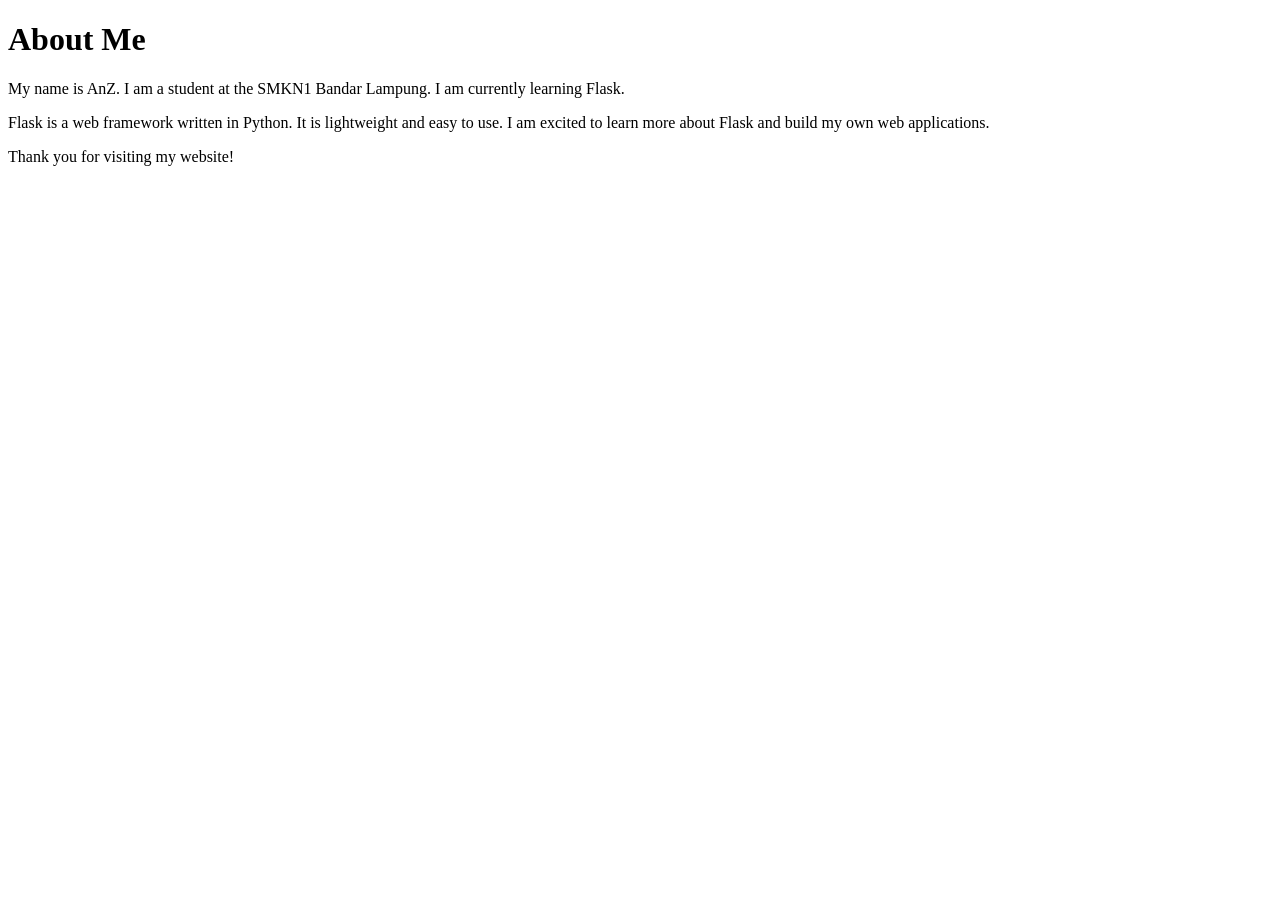
<file: templates/about.html>
<!DOCTYPE html>
<html lang="en">
<head>
    <meta charset="UTF-8">
    <meta name="viewport" content="width=device-width, initial-scale=1.0">
    <title>About Me</title>
</head>
<body>
    <h1 >About Me</h1>
    <p>My name is AnZ. I am a student at the SMKN1 Bandar Lampung. I am currently learning Flask.</p>
    <p>Flask is a web framework written in Python. It is lightweight and easy to use. I am excited to learn more about Flask and build my own web applications.</p>
    <p>Thank you for visiting my website!</p>
</body>
</html>
</file>
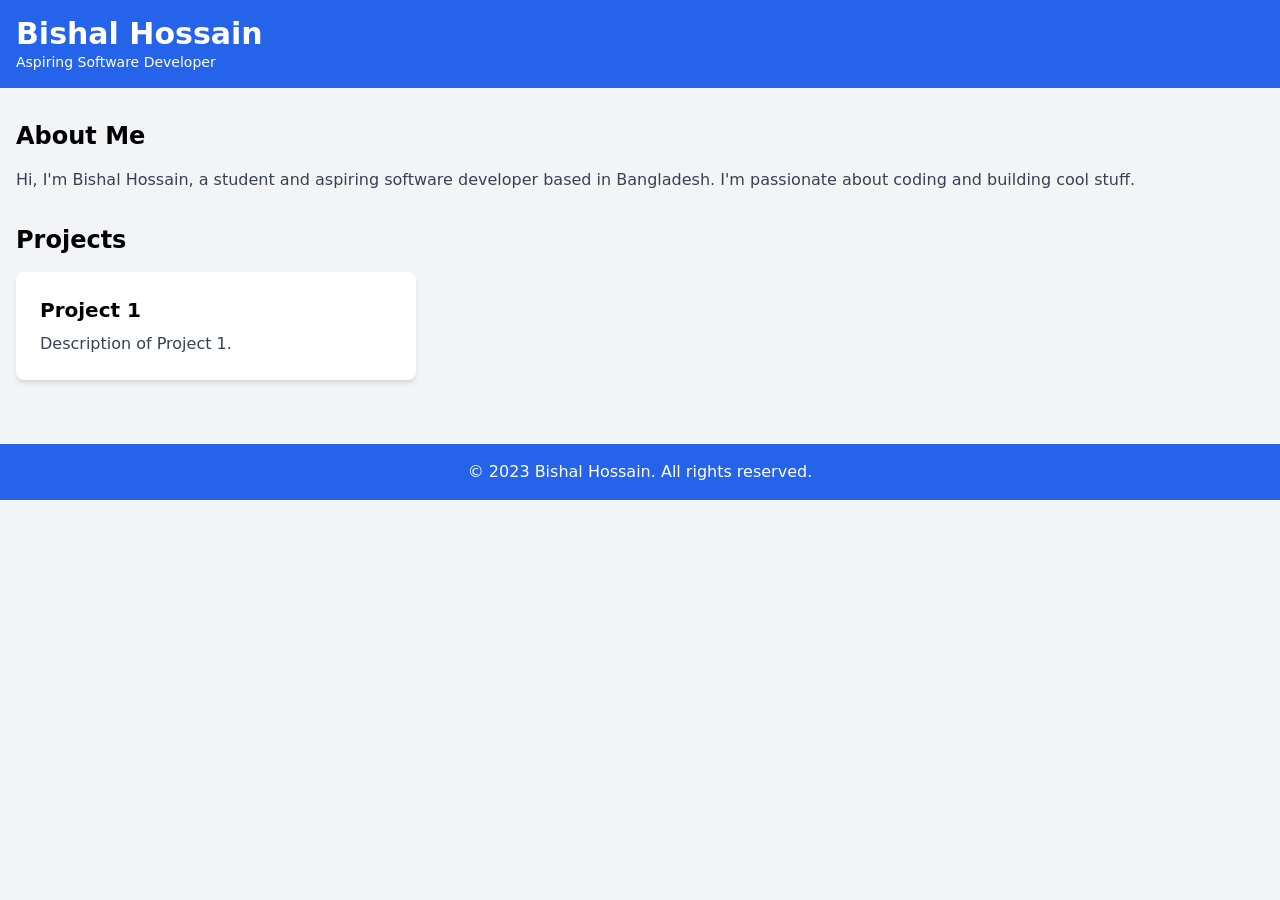
<file: templates/selamat.html>
<!DOCTYPE html>
<html lang="en">
<head>
  <meta charset="UTF-8">
  <meta name="viewport" content="width=device-width, initial-scale=1.0">
  <title>Your Website Title</title>
  <link href="/static/css/main.css" rel="stylesheet">
</head>
<body class="bg-gray-100 font-sans">

  <!-- Header Section -->
  <header class="bg-blue-600 text-white py-4">
    <div class="container mx-auto px-4">
      <h1 class="text-3xl font-bold">Bishal Hossain</h1>
      <p class="text-sm">Aspiring Software Developer</p>
    </div>
  </header>

  <!-- Main Content Section -->
  <main class="container mx-auto px-4 py-8">
    <section class="mb-8">
      <h2 class="text-2xl font-bold mb-4">About Me</h2>
      <p class="text-gray-700">Hi, I'm Bishal Hossain, a student and aspiring software developer based in Bangladesh. I'm passionate about coding and building cool stuff.</p>
    </section>

    <section class="mb-8">
      <h2 class="text-2xl font-bold mb-4">Projects</h2>
      <div class="grid grid-cols-1 md:grid-cols-2 lg:grid-cols-3 gap-6">
        <!-- Project Card -->
        <div class="bg-white p-6 rounded-lg shadow-md">
          <h3 class="text-xl font-bold mb-2">Project 1</h3>
          <p class="text-gray-700">Description of Project 1.</p>
        </div>
        <!-- Add more project cards here -->
      </div>
    </section>
  </main>

  <!-- Footer Section -->
  <footer class="bg-blue-600 text-white py-4 text-center">
    <p>&copy; 2023 Bishal Hossain. All rights reserved.</p>
  </footer>

</body>
</html>
</file>
<file: static/css/main.css>
@import url('https://fonts.googleapis.com/css2?family=Winky+Sans:ital,wght@0,300..900;1,300..900&display=swap');

*, ::before, ::after{
  --tw-border-spacing-x: 0;
  --tw-border-spacing-y: 0;
  --tw-translate-x: 0;
  --tw-translate-y: 0;
  --tw-rotate: 0;
  --tw-skew-x: 0;
  --tw-skew-y: 0;
  --tw-scale-x: 1;
  --tw-scale-y: 1;
  --tw-pan-x:  ;
  --tw-pan-y:  ;
  --tw-pinch-zoom:  ;
  --tw-scroll-snap-strictness: proximity;
  --tw-gradient-from-position:  ;
  --tw-gradient-via-position:  ;
  --tw-gradient-to-position:  ;
  --tw-ordinal:  ;
  --tw-slashed-zero:  ;
  --tw-numeric-figure:  ;
  --tw-numeric-spacing:  ;
  --tw-numeric-fraction:  ;
  --tw-ring-inset:  ;
  --tw-ring-offset-width: 0px;
  --tw-ring-offset-color: #fff;
  --tw-ring-color: rgb(59 130 246 / 0.5);
  --tw-ring-offset-shadow: 0 0 #0000;
  --tw-ring-shadow: 0 0 #0000;
  --tw-shadow: 0 0 #0000;
  --tw-shadow-colored: 0 0 #0000;
  --tw-blur:  ;
  --tw-brightness:  ;
  --tw-contrast:  ;
  --tw-grayscale:  ;
  --tw-hue-rotate:  ;
  --tw-invert:  ;
  --tw-saturate:  ;
  --tw-sepia:  ;
  --tw-drop-shadow:  ;
  --tw-backdrop-blur:  ;
  --tw-backdrop-brightness:  ;
  --tw-backdrop-contrast:  ;
  --tw-backdrop-grayscale:  ;
  --tw-backdrop-hue-rotate:  ;
  --tw-backdrop-invert:  ;
  --tw-backdrop-opacity:  ;
  --tw-backdrop-saturate:  ;
  --tw-backdrop-sepia:  ;
  --tw-contain-size:  ;
  --tw-contain-layout:  ;
  --tw-contain-paint:  ;
  --tw-contain-style:  ;
}

::backdrop{
  --tw-border-spacing-x: 0;
  --tw-border-spacing-y: 0;
  --tw-translate-x: 0;
  --tw-translate-y: 0;
  --tw-rotate: 0;
  --tw-skew-x: 0;
  --tw-skew-y: 0;
  --tw-scale-x: 1;
  --tw-scale-y: 1;
  --tw-pan-x:  ;
  --tw-pan-y:  ;
  --tw-pinch-zoom:  ;
  --tw-scroll-snap-strictness: proximity;
  --tw-gradient-from-position:  ;
  --tw-gradient-via-position:  ;
  --tw-gradient-to-position:  ;
  --tw-ordinal:  ;
  --tw-slashed-zero:  ;
  --tw-numeric-figure:  ;
  --tw-numeric-spacing:  ;
  --tw-numeric-fraction:  ;
  --tw-ring-inset:  ;
  --tw-ring-offset-width: 0px;
  --tw-ring-offset-color: #fff;
  --tw-ring-color: rgb(59 130 246 / 0.5);
  --tw-ring-offset-shadow: 0 0 #0000;
  --tw-ring-shadow: 0 0 #0000;
  --tw-shadow: 0 0 #0000;
  --tw-shadow-colored: 0 0 #0000;
  --tw-blur:  ;
  --tw-brightness:  ;
  --tw-contrast:  ;
  --tw-grayscale:  ;
  --tw-hue-rotate:  ;
  --tw-invert:  ;
  --tw-saturate:  ;
  --tw-sepia:  ;
  --tw-drop-shadow:  ;
  --tw-backdrop-blur:  ;
  --tw-backdrop-brightness:  ;
  --tw-backdrop-contrast:  ;
  --tw-backdrop-grayscale:  ;
  --tw-backdrop-hue-rotate:  ;
  --tw-backdrop-invert:  ;
  --tw-backdrop-opacity:  ;
  --tw-backdrop-saturate:  ;
  --tw-backdrop-sepia:  ;
  --tw-contain-size:  ;
  --tw-contain-layout:  ;
  --tw-contain-paint:  ;
  --tw-contain-style:  ;
}

/*
! tailwindcss v3.4.17 | MIT License | https://tailwindcss.com
*/

/*
1. Prevent padding and border from affecting element width. (https://github.com/mozdevs/cssremedy/issues/4)
2. Allow adding a border to an element by just adding a border-width. (https://github.com/tailwindcss/tailwindcss/pull/116)
*/

*,
::before,
::after {
  box-sizing: border-box;
  /* 1 */
  border-width: 0;
  /* 2 */
  border-style: solid;
  /* 2 */
  border-color: #e5e7eb;
  /* 2 */
}

::before,
::after {
  --tw-content: '';
}

/*
1. Use a consistent sensible line-height in all browsers.
2. Prevent adjustments of font size after orientation changes in iOS.
3. Use a more readable tab size.
4. Use the user's configured `sans` font-family by default.
5. Use the user's configured `sans` font-feature-settings by default.
6. Use the user's configured `sans` font-variation-settings by default.
7. Disable tap highlights on iOS
*/

html,
:host {
  line-height: 1.5;
  /* 1 */
  -webkit-text-size-adjust: 100%;
  /* 2 */
  -moz-tab-size: 4;
  /* 3 */
  -o-tab-size: 4;
     tab-size: 4;
  /* 3 */
  font-family: ui-sans-serif, system-ui, sans-serif, "Apple Color Emoji", "Segoe UI Emoji", "Segoe UI Symbol", "Noto Color Emoji";
  /* 4 */
  font-feature-settings: normal;
  /* 5 */
  font-variation-settings: normal;
  /* 6 */
  -webkit-tap-highlight-color: transparent;
  /* 7 */
}

/*
1. Remove the margin in all browsers.
2. Inherit line-height from `html` so users can set them as a class directly on the `html` element.
*/

body {
  margin: 0;
  /* 1 */
  line-height: inherit;
  /* 2 */
}

/*
1. Add the correct height in Firefox.
2. Correct the inheritance of border color in Firefox. (https://bugzilla.mozilla.org/show_bug.cgi?id=190655)
3. Ensure horizontal rules are visible by default.
*/

hr {
  height: 0;
  /* 1 */
  color: inherit;
  /* 2 */
  border-top-width: 1px;
  /* 3 */
}

/*
Add the correct text decoration in Chrome, Edge, and Safari.
*/

abbr:where([title]) {
  -webkit-text-decoration: underline dotted;
          text-decoration: underline dotted;
}

/*
Remove the default font size and weight for headings.
*/

h1,
h2,
h3,
h4,
h5,
h6 {
  font-size: inherit;
  font-weight: inherit;
}

/*
Reset links to optimize for opt-in styling instead of opt-out.
*/

a {
  color: inherit;
  text-decoration: inherit;
}

/*
Add the correct font weight in Edge and Safari.
*/

b,
strong {
  font-weight: bolder;
}

/*
1. Use the user's configured `mono` font-family by default.
2. Use the user's configured `mono` font-feature-settings by default.
3. Use the user's configured `mono` font-variation-settings by default.
4. Correct the odd `em` font sizing in all browsers.
*/

code,
kbd,
samp,
pre {
  font-family: ui-monospace, SFMono-Regular, Menlo, Monaco, Consolas, "Liberation Mono", "Courier New", monospace;
  /* 1 */
  font-feature-settings: normal;
  /* 2 */
  font-variation-settings: normal;
  /* 3 */
  font-size: 1em;
  /* 4 */
}

/*
Add the correct font size in all browsers.
*/

small {
  font-size: 80%;
}

/*
Prevent `sub` and `sup` elements from affecting the line height in all browsers.
*/

sub,
sup {
  font-size: 75%;
  line-height: 0;
  position: relative;
  vertical-align: baseline;
}

sub {
  bottom: -0.25em;
}

sup {
  top: -0.5em;
}

/*
1. Remove text indentation from table contents in Chrome and Safari. (https://bugs.chromium.org/p/chromium/issues/detail?id=999088, https://bugs.webkit.org/show_bug.cgi?id=201297)
2. Correct table border color inheritance in all Chrome and Safari. (https://bugs.chromium.org/p/chromium/issues/detail?id=935729, https://bugs.webkit.org/show_bug.cgi?id=195016)
3. Remove gaps between table borders by default.
*/

table {
  text-indent: 0;
  /* 1 */
  border-color: inherit;
  /* 2 */
  border-collapse: collapse;
  /* 3 */
}

/*
1. Change the font styles in all browsers.
2. Remove the margin in Firefox and Safari.
3. Remove default padding in all browsers.
*/

button,
input,
optgroup,
select,
textarea {
  font-family: inherit;
  /* 1 */
  font-feature-settings: inherit;
  /* 1 */
  font-variation-settings: inherit;
  /* 1 */
  font-size: 100%;
  /* 1 */
  font-weight: inherit;
  /* 1 */
  line-height: inherit;
  /* 1 */
  letter-spacing: inherit;
  /* 1 */
  color: inherit;
  /* 1 */
  margin: 0;
  /* 2 */
  padding: 0;
  /* 3 */
}

/*
Remove the inheritance of text transform in Edge and Firefox.
*/

button,
select {
  text-transform: none;
}

/*
1. Correct the inability to style clickable types in iOS and Safari.
2. Remove default button styles.
*/

button,
input:where([type='button']),
input:where([type='reset']),
input:where([type='submit']) {
  -webkit-appearance: button;
  /* 1 */
  background-color: transparent;
  /* 2 */
  background-image: none;
  /* 2 */
}

/*
Use the modern Firefox focus style for all focusable elements.
*/

:-moz-focusring {
  outline: auto;
}

/*
Remove the additional `:invalid` styles in Firefox. (https://github.com/mozilla/gecko-dev/blob/2f9eacd9d3d995c937b4251a5557d95d494c9be1/layout/style/res/forms.css#L728-L737)
*/

:-moz-ui-invalid {
  box-shadow: none;
}

/*
Add the correct vertical alignment in Chrome and Firefox.
*/

progress {
  vertical-align: baseline;
}

/*
Correct the cursor style of increment and decrement buttons in Safari.
*/

::-webkit-inner-spin-button,
::-webkit-outer-spin-button {
  height: auto;
}

/*
1. Correct the odd appearance in Chrome and Safari.
2. Correct the outline style in Safari.
*/

[type='search'] {
  -webkit-appearance: textfield;
  /* 1 */
  outline-offset: -2px;
  /* 2 */
}

/*
Remove the inner padding in Chrome and Safari on macOS.
*/

::-webkit-search-decoration {
  -webkit-appearance: none;
}

/*
1. Correct the inability to style clickable types in iOS and Safari.
2. Change font properties to `inherit` in Safari.
*/

::-webkit-file-upload-button {
  -webkit-appearance: button;
  /* 1 */
  font: inherit;
  /* 2 */
}

/*
Add the correct display in Chrome and Safari.
*/

summary {
  display: list-item;
}

/*
Removes the default spacing and border for appropriate elements.
*/

blockquote,
dl,
dd,
h1,
h2,
h3,
h4,
h5,
h6,
hr,
figure,
p,
pre {
  margin: 0;
}

fieldset {
  margin: 0;
  padding: 0;
}

legend {
  padding: 0;
}

ol,
ul,
menu {
  list-style: none;
  margin: 0;
  padding: 0;
}

/*
Reset default styling for dialogs.
*/

dialog {
  padding: 0;
}

/*
Prevent resizing textareas horizontally by default.
*/

textarea {
  resize: vertical;
}

/*
1. Reset the default placeholder opacity in Firefox. (https://github.com/tailwindlabs/tailwindcss/issues/3300)
2. Set the default placeholder color to the user's configured gray 400 color.
*/

input::-moz-placeholder, textarea::-moz-placeholder {
  opacity: 1;
  /* 1 */
  color: #9ca3af;
  /* 2 */
}

input::placeholder,
textarea::placeholder {
  opacity: 1;
  /* 1 */
  color: #9ca3af;
  /* 2 */
}

/*
Set the default cursor for buttons.
*/

button,
[role="button"] {
  cursor: pointer;
}

/*
Make sure disabled buttons don't get the pointer cursor.
*/

:disabled {
  cursor: default;
}

/*
1. Make replaced elements `display: block` by default. (https://github.com/mozdevs/cssremedy/issues/14)
2. Add `vertical-align: middle` to align replaced elements more sensibly by default. (https://github.com/jensimmons/cssremedy/issues/14#issuecomment-634934210)
   This can trigger a poorly considered lint error in some tools but is included by design.
*/

img,
svg,
video,
canvas,
audio,
iframe,
embed,
object {
  display: block;
  /* 1 */
  vertical-align: middle;
  /* 2 */
}

/*
Constrain images and videos to the parent width and preserve their intrinsic aspect ratio. (https://github.com/mozdevs/cssremedy/issues/14)
*/

img,
video {
  max-width: 100%;
  height: auto;
}

/* Make elements with the HTML hidden attribute stay hidden by default */

[hidden]:where(:not([hidden="until-found"])) {
  display: none;
}

.container{
  width: 100%;
}

@media (min-width: 640px){
  .container{
    max-width: 640px;
  }
}

@media (min-width: 768px){
  .container{
    max-width: 768px;
  }
}

@media (min-width: 1024px){
  .container{
    max-width: 1024px;
  }
}

@media (min-width: 1280px){
  .container{
    max-width: 1280px;
  }
}

@media (min-width: 1536px){
  .container{
    max-width: 1536px;
  }
}

.birthday-card{
  transform: translate(var(--tw-translate-x), var(--tw-translate-y)) rotate(var(--tw-rotate)) skewX(var(--tw-skew-x)) skewY(var(--tw-skew-y)) scaleX(var(--tw-scale-x)) scaleY(var(--tw-scale-y));
  overflow: hidden;
  border-radius: 1.5rem;
  background-image: linear-gradient(to bottom right, var(--tw-gradient-stops));
  --tw-gradient-from: #fce7f3 var(--tw-gradient-from-position);
  --tw-gradient-to: rgb(252 231 243 / 0) var(--tw-gradient-to-position);
  --tw-gradient-stops: var(--tw-gradient-from), var(--tw-gradient-to);
  --tw-gradient-to: #f3e8ff var(--tw-gradient-to-position);
  --tw-shadow: 0 25px 50px -12px rgb(0 0 0 / 0.25);
  --tw-shadow-colored: 0 25px 50px -12px var(--tw-shadow-color);
  box-shadow: var(--tw-ring-offset-shadow, 0 0 #0000), var(--tw-ring-shadow, 0 0 #0000), var(--tw-shadow);
  transition-property: all;
  transition-timing-function: cubic-bezier(0.4, 0, 0.2, 1);
  transition-duration: 150ms;
}

.birthday-card:hover{
  --tw-scale-x: 1.05;
  --tw-scale-y: 1.05;
  transform: translate(var(--tw-translate-x), var(--tw-translate-y)) rotate(var(--tw-rotate)) skewX(var(--tw-skew-x)) skewY(var(--tw-skew-y)) scaleX(var(--tw-scale-x)) scaleY(var(--tw-scale-y));
}

.btn-primary{
  transform: translate(var(--tw-translate-x), var(--tw-translate-y)) rotate(var(--tw-rotate)) skewX(var(--tw-skew-x)) skewY(var(--tw-skew-y)) scaleX(var(--tw-scale-x)) scaleY(var(--tw-scale-y));
  border-radius: 9999px;
  background-image: linear-gradient(to right, var(--tw-gradient-stops));
  --tw-gradient-from: #ec4899 var(--tw-gradient-from-position);
  --tw-gradient-to: rgb(236 72 153 / 0) var(--tw-gradient-to-position);
  --tw-gradient-stops: var(--tw-gradient-from), var(--tw-gradient-to);
  --tw-gradient-to: #9333ea var(--tw-gradient-to-position);
  padding-top: 0.75rem;
  padding-bottom: 0.75rem;
  padding-left: 2rem;
  padding-right: 2rem;
  font-weight: 700;
  --tw-text-opacity: 1;
  color: rgb(255 255 255 / var(--tw-text-opacity, 1));
  --tw-shadow: 0 10px 15px -3px rgb(0 0 0 / 0.1), 0 4px 6px -4px rgb(0 0 0 / 0.1);
  --tw-shadow-colored: 0 10px 15px -3px var(--tw-shadow-color), 0 4px 6px -4px var(--tw-shadow-color);
  box-shadow: var(--tw-ring-offset-shadow, 0 0 #0000), var(--tw-ring-shadow, 0 0 #0000), var(--tw-shadow);
  transition-property: all;
  transition-timing-function: cubic-bezier(0.4, 0, 0.2, 1);
  transition-duration: 150ms;
}

.btn-primary:hover{
  --tw-scale-x: 1.05;
  --tw-scale-y: 1.05;
  transform: translate(var(--tw-translate-x), var(--tw-translate-y)) rotate(var(--tw-rotate)) skewX(var(--tw-skew-x)) skewY(var(--tw-skew-y)) scaleX(var(--tw-scale-x)) scaleY(var(--tw-scale-y));
  --tw-shadow: 0 20px 25px -5px rgb(0 0 0 / 0.1), 0 8px 10px -6px rgb(0 0 0 / 0.1);
  --tw-shadow-colored: 0 20px 25px -5px var(--tw-shadow-color), 0 8px 10px -6px var(--tw-shadow-color);
  box-shadow: var(--tw-ring-offset-shadow, 0 0 #0000), var(--tw-ring-shadow, 0 0 #0000), var(--tw-shadow);
}

.static{
  position: static;
}

.absolute{
  position: absolute;
}

.relative{
  position: relative;
}

.inset-0{
  inset: 0px;
}

.z-10{
  z-index: 10;
}

.mx-2{
  margin-left: 0.5rem;
  margin-right: 0.5rem;
}

.mx-auto{
  margin-left: auto;
  margin-right: auto;
}

.mb-1{
  margin-bottom: 0.25rem;
}

.mb-10{
  margin-bottom: 2.5rem;
}

.mb-12{
  margin-bottom: 3rem;
}

.mb-16{
  margin-bottom: 4rem;
}

.mb-2{
  margin-bottom: 0.5rem;
}

.mb-20{
  margin-bottom: 5rem;
}

.mb-3{
  margin-bottom: 0.75rem;
}

.mb-4{
  margin-bottom: 1rem;
}

.mb-6{
  margin-bottom: 1.5rem;
}

.mb-8{
  margin-bottom: 2rem;
}

.ml-auto{
  margin-left: auto;
}

.mr-2{
  margin-right: 0.5rem;
}

.mr-3{
  margin-right: 0.75rem;
}

.mr-4{
  margin-right: 1rem;
}

.mt-12{
  margin-top: 3rem;
}

.mt-16{
  margin-top: 4rem;
}

.mt-2{
  margin-top: 0.5rem;
}

.mt-4{
  margin-top: 1rem;
}

.mt-8{
  margin-top: 2rem;
}

.block{
  display: block;
}

.inline-block{
  display: inline-block;
}

.flex{
  display: flex;
}

.grid{
  display: grid;
}

.h-64{
  height: 16rem;
}

.min-h-screen{
  min-height: 100vh;
}

.w-64{
  width: 16rem;
}

.w-full{
  width: 100%;
}

.max-w-2xl{
  max-width: 42rem;
}

.max-w-3xl{
  max-width: 48rem;
}

.max-w-4xl{
  max-width: 56rem;
}

.transform{
  transform: translate(var(--tw-translate-x), var(--tw-translate-y)) rotate(var(--tw-rotate)) skewX(var(--tw-skew-x)) skewY(var(--tw-skew-y)) scaleX(var(--tw-scale-x)) scaleY(var(--tw-scale-y));
}

@keyframes pulse{
  50%{
    opacity: .5;
  }
}

.animate-pulse{
  animation: pulse 2s cubic-bezier(0.4, 0, 0.6, 1) infinite;
}

.grid-cols-1{
  grid-template-columns: repeat(1, minmax(0, 1fr));
}

.flex-col{
  flex-direction: column;
}

.flex-wrap{
  flex-wrap: wrap;
}

.items-center{
  align-items: center;
}

.justify-center{
  justify-content: center;
}

.gap-12{
  gap: 3rem;
}

.gap-4{
  gap: 1rem;
}

.gap-6{
  gap: 1.5rem;
}

.gap-8{
  gap: 2rem;
}

.space-x-4 > :not([hidden]) ~ :not([hidden]){
  --tw-space-x-reverse: 0;
  margin-right: calc(1rem * var(--tw-space-x-reverse));
  margin-left: calc(1rem * calc(1 - var(--tw-space-x-reverse)));
}

.space-x-6 > :not([hidden]) ~ :not([hidden]){
  --tw-space-x-reverse: 0;
  margin-right: calc(1.5rem * var(--tw-space-x-reverse));
  margin-left: calc(1.5rem * calc(1 - var(--tw-space-x-reverse)));
}

.space-y-3 > :not([hidden]) ~ :not([hidden]){
  --tw-space-y-reverse: 0;
  margin-top: calc(0.75rem * calc(1 - var(--tw-space-y-reverse)));
  margin-bottom: calc(0.75rem * var(--tw-space-y-reverse));
}

.overflow-hidden{
  overflow: hidden;
}

.rounded{
  border-radius: 0.25rem;
}

.rounded-2xl{
  border-radius: 1rem;
}

.rounded-full{
  border-radius: 9999px;
}

.rounded-lg{
  border-radius: 0.5rem;
}

.rounded-md{
  border-radius: 0.375rem;
}

.rounded-xl{
  border-radius: 0.75rem;
}

.rounded-bl-lg{
  border-bottom-left-radius: 0.5rem;
}

.rounded-br-lg{
  border-bottom-right-radius: 0.5rem;
}

.rounded-tl-lg{
  border-top-left-radius: 0.5rem;
}

.rounded-tr-lg{
  border-top-right-radius: 0.5rem;
}

.border{
  border-width: 1px;
}

.border-2{
  border-width: 2px;
}

.border-4{
  border-width: 4px;
}

.border-l-4{
  border-left-width: 4px;
}

.border-r{
  border-right-width: 1px;
}

.border-t-4{
  border-top-width: 4px;
}

.border-black{
  --tw-border-opacity: 1;
  border-color: rgb(0 0 0 / var(--tw-border-opacity, 1));
}

.border-blue-400{
  --tw-border-opacity: 1;
  border-color: rgb(96 165 250 / var(--tw-border-opacity, 1));
}

.border-blue-800{
  --tw-border-opacity: 1;
  border-color: rgb(30 64 175 / var(--tw-border-opacity, 1));
}

.border-gray-600{
  --tw-border-opacity: 1;
  border-color: rgb(75 85 99 / var(--tw-border-opacity, 1));
}

.border-indigo-300{
  --tw-border-opacity: 1;
  border-color: rgb(165 180 252 / var(--tw-border-opacity, 1));
}

.border-indigo-600{
  --tw-border-opacity: 1;
  border-color: rgb(79 70 229 / var(--tw-border-opacity, 1));
}

.border-pink-300{
  --tw-border-opacity: 1;
  border-color: rgb(249 168 212 / var(--tw-border-opacity, 1));
}

.border-pink-400{
  --tw-border-opacity: 1;
  border-color: rgb(244 114 182 / var(--tw-border-opacity, 1));
}

.border-primary\/20{
  border-color: rgb(59 130 246 / 0.2);
}

.border-purple-300{
  --tw-border-opacity: 1;
  border-color: rgb(216 180 254 / var(--tw-border-opacity, 1));
}

.border-purple-400{
  --tw-border-opacity: 1;
  border-color: rgb(192 132 252 / var(--tw-border-opacity, 1));
}

.border-purple-500\/20{
  border-color: rgb(168 85 247 / 0.2);
}

.border-secondary\/20{
  border-color: rgb(139 92 246 / 0.2);
}

.border-yellow-400{
  --tw-border-opacity: 1;
  border-color: rgb(250 204 21 / var(--tw-border-opacity, 1));
}

.bg-blue-600{
  --tw-bg-opacity: 1;
  background-color: rgb(37 99 235 / var(--tw-bg-opacity, 1));
}

.bg-blue-800{
  --tw-bg-opacity: 1;
  background-color: rgb(30 64 175 / var(--tw-bg-opacity, 1));
}

.bg-blue-900{
  --tw-bg-opacity: 1;
  background-color: rgb(30 58 138 / var(--tw-bg-opacity, 1));
}

.bg-dark\/50{
  background-color: rgb(15 23 42 / 0.5);
}

.bg-dark\/70{
  background-color: rgb(15 23 42 / 0.7);
}

.bg-gray-100{
  --tw-bg-opacity: 1;
  background-color: rgb(243 244 246 / var(--tw-bg-opacity, 1));
}

.bg-gray-700{
  --tw-bg-opacity: 1;
  background-color: rgb(55 65 81 / var(--tw-bg-opacity, 1));
}

.bg-gray-800{
  --tw-bg-opacity: 1;
  background-color: rgb(31 41 55 / var(--tw-bg-opacity, 1));
}

.bg-indigo-600{
  --tw-bg-opacity: 1;
  background-color: rgb(79 70 229 / var(--tw-bg-opacity, 1));
}

.bg-pink-200{
  --tw-bg-opacity: 1;
  background-color: rgb(251 207 232 / var(--tw-bg-opacity, 1));
}

.bg-pink-50{
  --tw-bg-opacity: 1;
  background-color: rgb(253 242 248 / var(--tw-bg-opacity, 1));
}

.bg-pink-500{
  --tw-bg-opacity: 1;
  background-color: rgb(236 72 153 / var(--tw-bg-opacity, 1));
}

.bg-primary{
  --tw-bg-opacity: 1;
  background-color: rgb(59 130 246 / var(--tw-bg-opacity, 1));
}

.bg-purple-500{
  --tw-bg-opacity: 1;
  background-color: rgb(168 85 247 / var(--tw-bg-opacity, 1));
}

.bg-secondary{
  --tw-bg-opacity: 1;
  background-color: rgb(139 92 246 / var(--tw-bg-opacity, 1));
}

.bg-white{
  --tw-bg-opacity: 1;
  background-color: rgb(255 255 255 / var(--tw-bg-opacity, 1));
}

.bg-white\/10{
  background-color: rgb(255 255 255 / 0.1);
}

.bg-opacity-20{
  --tw-bg-opacity: 0.2;
}

.bg-opacity-50{
  --tw-bg-opacity: 0.5;
}

.bg-gradient-to-b{
  background-image: linear-gradient(to bottom, var(--tw-gradient-stops));
}

.bg-gradient-to-br{
  background-image: linear-gradient(to bottom right, var(--tw-gradient-stops));
}

.bg-gradient-to-r{
  background-image: linear-gradient(to right, var(--tw-gradient-stops));
}

.from-black{
  --tw-gradient-from: #000 var(--tw-gradient-from-position);
  --tw-gradient-to: rgb(0 0 0 / 0) var(--tw-gradient-to-position);
  --tw-gradient-stops: var(--tw-gradient-from), var(--tw-gradient-to);
}

.from-blue-50{
  --tw-gradient-from: #eff6ff var(--tw-gradient-from-position);
  --tw-gradient-to: rgb(239 246 255 / 0) var(--tw-gradient-to-position);
  --tw-gradient-stops: var(--tw-gradient-from), var(--tw-gradient-to);
}

.from-blue-500{
  --tw-gradient-from: #3b82f6 var(--tw-gradient-from-position);
  --tw-gradient-to: rgb(59 130 246 / 0) var(--tw-gradient-to-position);
  --tw-gradient-stops: var(--tw-gradient-from), var(--tw-gradient-to);
}

.from-blue-600{
  --tw-gradient-from: #2563eb var(--tw-gradient-from-position);
  --tw-gradient-to: rgb(37 99 235 / 0) var(--tw-gradient-to-position);
  --tw-gradient-stops: var(--tw-gradient-from), var(--tw-gradient-to);
}

.from-dark{
  --tw-gradient-from: #0f172a var(--tw-gradient-from-position);
  --tw-gradient-to: rgb(15 23 42 / 0) var(--tw-gradient-to-position);
  --tw-gradient-stops: var(--tw-gradient-from), var(--tw-gradient-to);
}

.from-gray-50{
  --tw-gradient-from: #f9fafb var(--tw-gradient-from-position);
  --tw-gradient-to: rgb(249 250 251 / 0) var(--tw-gradient-to-position);
  --tw-gradient-stops: var(--tw-gradient-from), var(--tw-gradient-to);
}

.from-gray-900{
  --tw-gradient-from: #111827 var(--tw-gradient-from-position);
  --tw-gradient-to: rgb(17 24 39 / 0) var(--tw-gradient-to-position);
  --tw-gradient-stops: var(--tw-gradient-from), var(--tw-gradient-to);
}

.from-pink-400{
  --tw-gradient-from: #f472b6 var(--tw-gradient-from-position);
  --tw-gradient-to: rgb(244 114 182 / 0) var(--tw-gradient-to-position);
  --tw-gradient-stops: var(--tw-gradient-from), var(--tw-gradient-to);
}

.from-pink-500{
  --tw-gradient-from: #ec4899 var(--tw-gradient-from-position);
  --tw-gradient-to: rgb(236 72 153 / 0) var(--tw-gradient-to-position);
  --tw-gradient-stops: var(--tw-gradient-from), var(--tw-gradient-to);
}

.from-purple-50{
  --tw-gradient-from: #faf5ff var(--tw-gradient-from-position);
  --tw-gradient-to: rgb(250 245 255 / 0) var(--tw-gradient-to-position);
  --tw-gradient-stops: var(--tw-gradient-from), var(--tw-gradient-to);
}

.via-primary{
  --tw-gradient-to: rgb(59 130 246 / 0)  var(--tw-gradient-to-position);
  --tw-gradient-stops: var(--tw-gradient-from), #3b82f6 var(--tw-gradient-via-position), var(--tw-gradient-to);
}

.via-purple-900{
  --tw-gradient-to: rgb(88 28 135 / 0)  var(--tw-gradient-to-position);
  --tw-gradient-stops: var(--tw-gradient-from), #581c87 var(--tw-gradient-via-position), var(--tw-gradient-to);
}

.to-blue-900{
  --tw-gradient-to: #1e3a8a var(--tw-gradient-to-position);
}

.to-gray-100{
  --tw-gradient-to: #f3f4f6 var(--tw-gradient-to-position);
}

.to-indigo-50{
  --tw-gradient-to: #eef2ff var(--tw-gradient-to-position);
}

.to-purple-50{
  --tw-gradient-to: #faf5ff var(--tw-gradient-to-position);
}

.to-purple-500{
  --tw-gradient-to: #a855f7 var(--tw-gradient-to-position);
}

.to-purple-600{
  --tw-gradient-to: #9333ea var(--tw-gradient-to-position);
}

.to-secondary{
  --tw-gradient-to: #8b5cf6 var(--tw-gradient-to-position);
}

.bg-clip-text{
  -webkit-background-clip: text;
          background-clip: text;
}

.p-4{
  padding: 1rem;
}

.p-5{
  padding: 1.25rem;
}

.p-6{
  padding: 1.5rem;
}

.p-8{
  padding: 2rem;
}

.px-3{
  padding-left: 0.75rem;
  padding-right: 0.75rem;
}

.px-4{
  padding-left: 1rem;
  padding-right: 1rem;
}

.px-6{
  padding-left: 1.5rem;
  padding-right: 1.5rem;
}

.px-8{
  padding-left: 2rem;
  padding-right: 2rem;
}

.py-10{
  padding-top: 2.5rem;
  padding-bottom: 2.5rem;
}

.py-12{
  padding-top: 3rem;
  padding-bottom: 3rem;
}

.py-16{
  padding-top: 4rem;
  padding-bottom: 4rem;
}

.py-2{
  padding-top: 0.5rem;
  padding-bottom: 0.5rem;
}

.py-3{
  padding-top: 0.75rem;
  padding-bottom: 0.75rem;
}

.py-4{
  padding-top: 1rem;
  padding-bottom: 1rem;
}

.py-6{
  padding-top: 1.5rem;
  padding-bottom: 1.5rem;
}

.py-8{
  padding-top: 2rem;
  padding-bottom: 2rem;
}

.text-center{
  text-align: center;
}

.font-sans{
  font-family: ui-sans-serif, system-ui, sans-serif, "Apple Color Emoji", "Segoe UI Emoji", "Segoe UI Symbol", "Noto Color Emoji";
}

.text-2xl{
  font-size: 1.5rem;
  line-height: 2rem;
}

.text-3xl{
  font-size: 1.875rem;
  line-height: 2.25rem;
}

.text-4xl{
  font-size: 2.25rem;
  line-height: 2.5rem;
}

.text-5xl{
  font-size: 3rem;
  line-height: 1;
}

.text-9xl{
  font-size: 8rem;
  line-height: 1;
}

.text-lg{
  font-size: 1.125rem;
  line-height: 1.75rem;
}

.text-sm{
  font-size: 0.875rem;
  line-height: 1.25rem;
}

.text-xl{
  font-size: 1.25rem;
  line-height: 1.75rem;
}

.font-bold{
  font-weight: 700;
}

.font-medium{
  font-weight: 500;
}

.font-semibold{
  font-weight: 600;
}

.text-blue-400{
  --tw-text-opacity: 1;
  color: rgb(96 165 250 / var(--tw-text-opacity, 1));
}

.text-blue-600{
  --tw-text-opacity: 1;
  color: rgb(37 99 235 / var(--tw-text-opacity, 1));
}

.text-gray-200{
  --tw-text-opacity: 1;
  color: rgb(229 231 235 / var(--tw-text-opacity, 1));
}

.text-gray-300{
  --tw-text-opacity: 1;
  color: rgb(209 213 219 / var(--tw-text-opacity, 1));
}

.text-gray-600{
  --tw-text-opacity: 1;
  color: rgb(75 85 99 / var(--tw-text-opacity, 1));
}

.text-gray-700{
  --tw-text-opacity: 1;
  color: rgb(55 65 81 / var(--tw-text-opacity, 1));
}

.text-gray-800{
  --tw-text-opacity: 1;
  color: rgb(31 41 55 / var(--tw-text-opacity, 1));
}

.text-indigo-600{
  --tw-text-opacity: 1;
  color: rgb(79 70 229 / var(--tw-text-opacity, 1));
}

.text-pink-400{
  --tw-text-opacity: 1;
  color: rgb(244 114 182 / var(--tw-text-opacity, 1));
}

.text-pink-600{
  --tw-text-opacity: 1;
  color: rgb(219 39 119 / var(--tw-text-opacity, 1));
}

.text-pink-800{
  --tw-text-opacity: 1;
  color: rgb(157 23 77 / var(--tw-text-opacity, 1));
}

.text-purple-600{
  --tw-text-opacity: 1;
  color: rgb(147 51 234 / var(--tw-text-opacity, 1));
}

.text-purple-800{
  --tw-text-opacity: 1;
  color: rgb(107 33 168 / var(--tw-text-opacity, 1));
}

.text-transparent{
  color: transparent;
}

.text-white{
  --tw-text-opacity: 1;
  color: rgb(255 255 255 / var(--tw-text-opacity, 1));
}

.text-yellow-300{
  --tw-text-opacity: 1;
  color: rgb(253 224 71 / var(--tw-text-opacity, 1));
}

.opacity-80{
  opacity: 0.8;
}

.shadow-2xl{
  --tw-shadow: 0 25px 50px -12px rgb(0 0 0 / 0.25);
  --tw-shadow-colored: 0 25px 50px -12px var(--tw-shadow-color);
  box-shadow: var(--tw-ring-offset-shadow, 0 0 #0000), var(--tw-ring-shadow, 0 0 #0000), var(--tw-shadow);
}

.shadow-lg{
  --tw-shadow: 0 10px 15px -3px rgb(0 0 0 / 0.1), 0 4px 6px -4px rgb(0 0 0 / 0.1);
  --tw-shadow-colored: 0 10px 15px -3px var(--tw-shadow-color), 0 4px 6px -4px var(--tw-shadow-color);
  box-shadow: var(--tw-ring-offset-shadow, 0 0 #0000), var(--tw-ring-shadow, 0 0 #0000), var(--tw-shadow);
}

.shadow-md{
  --tw-shadow: 0 4px 6px -1px rgb(0 0 0 / 0.1), 0 2px 4px -2px rgb(0 0 0 / 0.1);
  --tw-shadow-colored: 0 4px 6px -1px var(--tw-shadow-color), 0 2px 4px -2px var(--tw-shadow-color);
  box-shadow: var(--tw-ring-offset-shadow, 0 0 #0000), var(--tw-ring-shadow, 0 0 #0000), var(--tw-shadow);
}

.shadow-xl{
  --tw-shadow: 0 20px 25px -5px rgb(0 0 0 / 0.1), 0 8px 10px -6px rgb(0 0 0 / 0.1);
  --tw-shadow-colored: 0 20px 25px -5px var(--tw-shadow-color), 0 8px 10px -6px var(--tw-shadow-color);
  box-shadow: var(--tw-ring-offset-shadow, 0 0 #0000), var(--tw-ring-shadow, 0 0 #0000), var(--tw-shadow);
}

.backdrop-blur-md{
  --tw-backdrop-blur: blur(12px);
  -webkit-backdrop-filter: var(--tw-backdrop-blur) var(--tw-backdrop-brightness) var(--tw-backdrop-contrast) var(--tw-backdrop-grayscale) var(--tw-backdrop-hue-rotate) var(--tw-backdrop-invert) var(--tw-backdrop-opacity) var(--tw-backdrop-saturate) var(--tw-backdrop-sepia);
  backdrop-filter: var(--tw-backdrop-blur) var(--tw-backdrop-brightness) var(--tw-backdrop-contrast) var(--tw-backdrop-grayscale) var(--tw-backdrop-hue-rotate) var(--tw-backdrop-invert) var(--tw-backdrop-opacity) var(--tw-backdrop-saturate) var(--tw-backdrop-sepia);
}

.transition{
  transition-property: color, background-color, border-color, text-decoration-color, fill, stroke, opacity, box-shadow, transform, filter, -webkit-backdrop-filter;
  transition-property: color, background-color, border-color, text-decoration-color, fill, stroke, opacity, box-shadow, transform, filter, backdrop-filter;
  transition-property: color, background-color, border-color, text-decoration-color, fill, stroke, opacity, box-shadow, transform, filter, backdrop-filter, -webkit-backdrop-filter;
  transition-timing-function: cubic-bezier(0.4, 0, 0.2, 1);
  transition-duration: 150ms;
}

.transition-all{
  transition-property: all;
  transition-timing-function: cubic-bezier(0.4, 0, 0.2, 1);
  transition-duration: 150ms;
}

.transition-colors{
  transition-property: color, background-color, border-color, text-decoration-color, fill, stroke;
  transition-timing-function: cubic-bezier(0.4, 0, 0.2, 1);
  transition-duration: 150ms;
}

.duration-300{
  transition-duration: 300ms;
}

.ease-in-out{
  transition-timing-function: cubic-bezier(0.4, 0, 0.2, 1);
}

@keyframes spin {
  from {
    transform: rotate(0deg);
  }

  to {
    transform: rotate(360deg);
  }
}

.text-shadow {
  text-shadow: 0 2px 4px rgba(0,0,0,0.1);
}

@keyframes confetti-fall {
  0% {
    transform: translateY(-100vh) rotate(0deg);
  }

  100% {
    transform: translateY(100vh) rotate(360deg);
  }
}

.confetti {
  position: absolute;
  width: 10px;
  height: 10px;
  background-color: #f00;
  animation: confetti-fall linear forwards;
}

.hover\:scale-105:hover{
  --tw-scale-x: 1.05;
  --tw-scale-y: 1.05;
  transform: translate(var(--tw-translate-x), var(--tw-translate-y)) rotate(var(--tw-rotate)) skewX(var(--tw-skew-x)) skewY(var(--tw-skew-y)) scaleX(var(--tw-scale-x)) scaleY(var(--tw-scale-y));
}

.hover\:bg-blue-700:hover{
  --tw-bg-opacity: 1;
  background-color: rgb(29 78 216 / var(--tw-bg-opacity, 1));
}

.hover\:bg-blue-800:hover{
  --tw-bg-opacity: 1;
  background-color: rgb(30 64 175 / var(--tw-bg-opacity, 1));
}

.hover\:bg-indigo-50:hover{
  --tw-bg-opacity: 1;
  background-color: rgb(238 242 255 / var(--tw-bg-opacity, 1));
}

.hover\:bg-indigo-700:hover{
  --tw-bg-opacity: 1;
  background-color: rgb(67 56 202 / var(--tw-bg-opacity, 1));
}

.hover\:bg-pink-600:hover{
  --tw-bg-opacity: 1;
  background-color: rgb(219 39 119 / var(--tw-bg-opacity, 1));
}

.hover\:bg-primary\/80:hover{
  background-color: rgb(59 130 246 / 0.8);
}

.hover\:bg-purple-400:hover{
  --tw-bg-opacity: 1;
  background-color: rgb(192 132 252 / var(--tw-bg-opacity, 1));
}

.hover\:bg-secondary\/80:hover{
  background-color: rgb(139 92 246 / 0.8);
}

.hover\:text-blue-400:hover{
  --tw-text-opacity: 1;
  color: rgb(96 165 250 / var(--tw-text-opacity, 1));
}

.hover\:text-pink-800:hover{
  --tw-text-opacity: 1;
  color: rgb(157 23 77 / var(--tw-text-opacity, 1));
}

.hover\:text-white:hover{
  --tw-text-opacity: 1;
  color: rgb(255 255 255 / var(--tw-text-opacity, 1));
}

.hover\:shadow-xl:hover{
  --tw-shadow: 0 20px 25px -5px rgb(0 0 0 / 0.1), 0 8px 10px -6px rgb(0 0 0 / 0.1);
  --tw-shadow-colored: 0 20px 25px -5px var(--tw-shadow-color), 0 8px 10px -6px var(--tw-shadow-color);
  box-shadow: var(--tw-ring-offset-shadow, 0 0 #0000), var(--tw-ring-shadow, 0 0 #0000), var(--tw-shadow);
}

.focus\:outline-none:focus{
  outline: 2px solid transparent;
  outline-offset: 2px;
}

.focus\:ring-2:focus{
  --tw-ring-offset-shadow: var(--tw-ring-inset) 0 0 0 var(--tw-ring-offset-width) var(--tw-ring-offset-color);
  --tw-ring-shadow: var(--tw-ring-inset) 0 0 0 calc(2px + var(--tw-ring-offset-width)) var(--tw-ring-color);
  box-shadow: var(--tw-ring-offset-shadow), var(--tw-ring-shadow), var(--tw-shadow, 0 0 #0000);
}

.focus\:ring-blue-500:focus{
  --tw-ring-opacity: 1;
  --tw-ring-color: rgb(59 130 246 / var(--tw-ring-opacity, 1));
}

.focus\:ring-primary:focus{
  --tw-ring-opacity: 1;
  --tw-ring-color: rgb(59 130 246 / var(--tw-ring-opacity, 1));
}

.focus\:ring-purple-500:focus{
  --tw-ring-opacity: 1;
  --tw-ring-color: rgb(168 85 247 / var(--tw-ring-opacity, 1));
}

.focus\:ring-secondary:focus{
  --tw-ring-opacity: 1;
  --tw-ring-color: rgb(139 92 246 / var(--tw-ring-opacity, 1));
}

@media (min-width: 768px){
  .md\:w-1\/2{
    width: 50%;
  }

  .md\:grid-cols-2{
    grid-template-columns: repeat(2, minmax(0, 1fr));
  }

  .md\:grid-cols-3{
    grid-template-columns: repeat(3, minmax(0, 1fr));
  }

  .md\:flex-row{
    flex-direction: row;
  }

  .md\:p-12{
    padding: 3rem;
  }

  .md\:text-2xl{
    font-size: 1.5rem;
    line-height: 2rem;
  }

  .md\:text-4xl{
    font-size: 2.25rem;
    line-height: 2.5rem;
  }

  .md\:text-5xl{
    font-size: 3rem;
    line-height: 1;
  }

  .md\:text-6xl{
    font-size: 3.75rem;
    line-height: 1;
  }

  .md\:text-7xl{
    font-size: 4.5rem;
    line-height: 1;
  }
}

@media (min-width: 1024px){
  .lg\:grid-cols-3{
    grid-template-columns: repeat(3, minmax(0, 1fr));
  }
}
</file>
